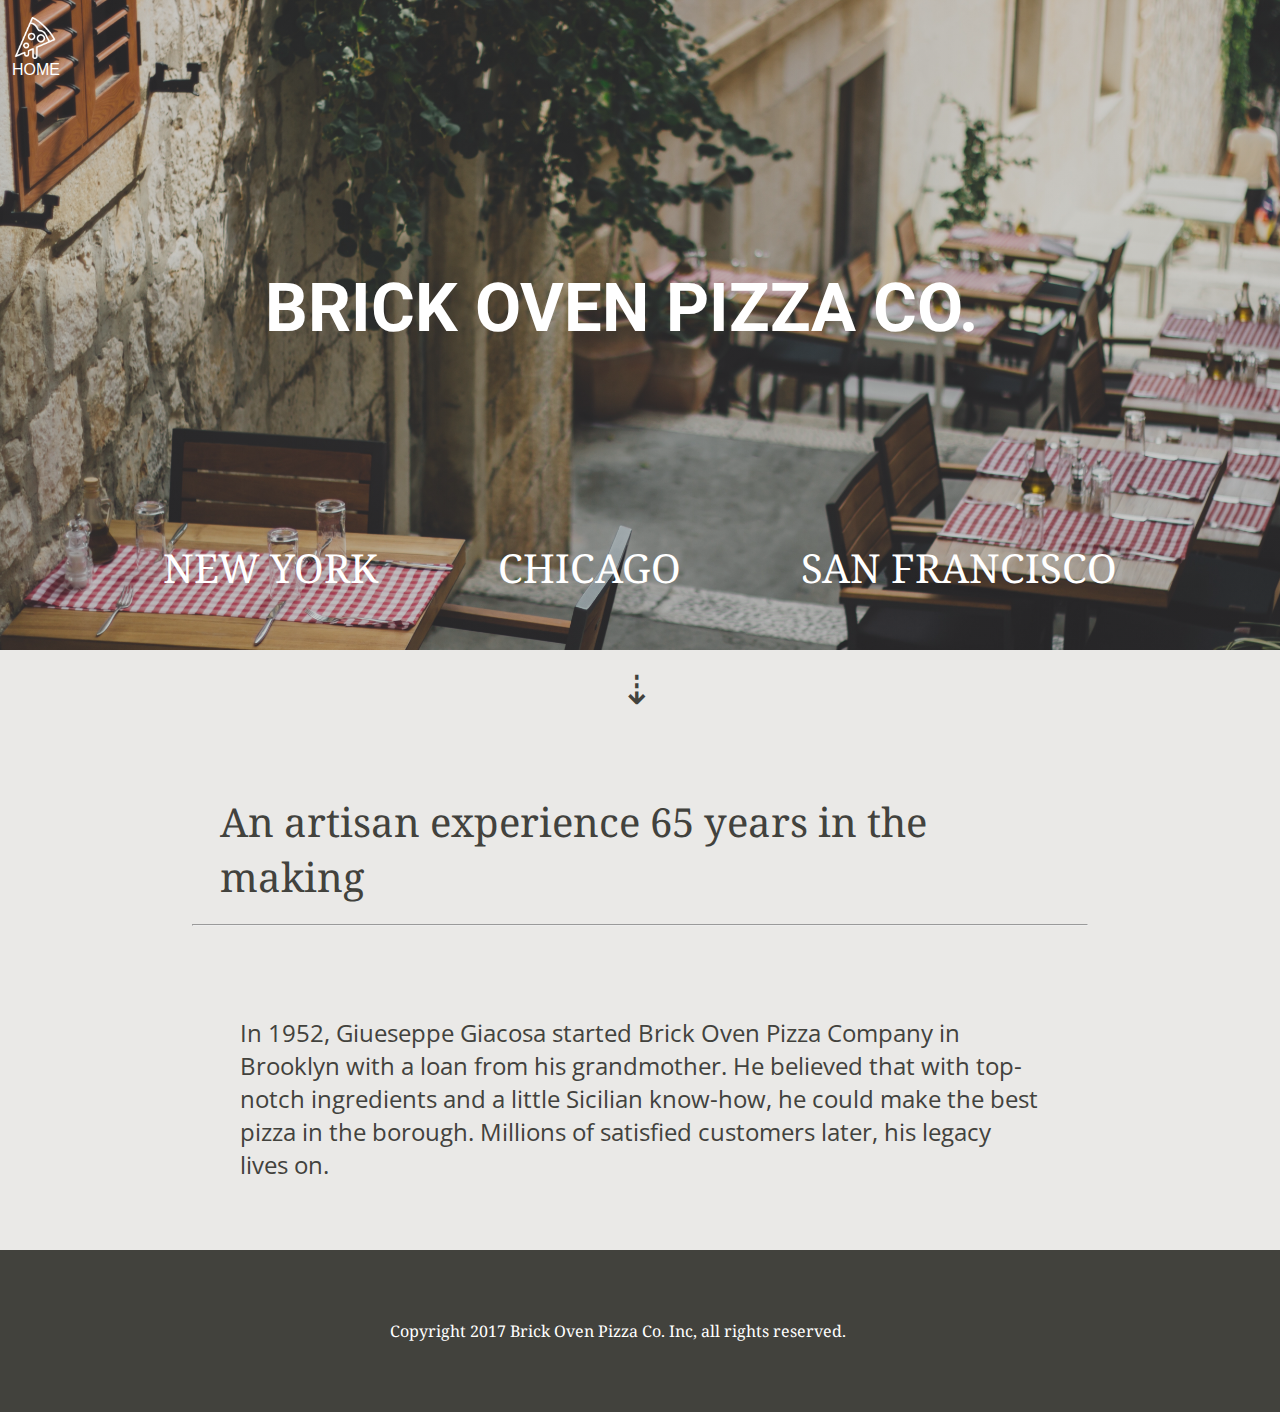
<file: index.html>
<!DOCTYPE html>
<html ng-app="myApp">
<head>
	<title></title>
	<!-- CSS -->
	<link rel="stylesheet" type="text/css" href="css/style.css"/>
	<!-- FAVICON -->
	<link rel="icon" href="pizza-favicon.ico" type="image/x-icon"/>
	<link rel="shortcut icon" href="pizza-favicon.ico" type="image/x-icon"/>
	<!-- FONTS -->
	<link href="https://fonts.googleapis.com/css?family=Lobster|Noto+Serif:400i|Open+Sans:400|Roboto:700" rel="stylesheet">
</head>
<body ng-controller="myCtrl">
	
	<!-- HOME ICON -->
	<div class="icon">
		<a href="#/home"><img src="img/pizza-white.png" class="icon-img"><p class="icon-copy">Home</p></a>
	</div>

	<!-- NG-VIEW -->
	<div ng-view=""></div>

	<!-- FOOTER -->
	<div class="footer">
		<p class="footer-copy">Copyright 2017 Brick Oven Pizza Co. Inc, all rights reserved.</p>
	</div>

	<!-- ANGULAR LIB -->
	<script src="angular/angular.min.js"></script>
	<script src="angular/angular-route.min.js"></script>
	<!-- CUSTOM JS -->
	<script src="js/route.js"></script>
	<script src="js/ctrl.js"></script>
	<script src="js/factory.js"></script>
</body>
</html>
</file>
<file: css/style.css>
*, *:before, *:after {
  -moz-box-sizing: border-box;
  -webkit-box-sizing: border-box;
  box-sizing: border-box;
  padding: 0px;
  margin: 0px;

}

body{
	background-color: #42423D;
}

.icon{
	position: absolute;
	top: 17px;
	left: 14px;
	z-index: 25;
}

.icon-img{
	height: 42px;
	width: 42px;
}

.icon-copy{
	display: inline-block;
	color: white;
	position: absolute;
	left: -2px;
	bottom: -16px;
	text-transform: uppercase;
	font-family: sans-serif;
}

.footer{
	min-height: 160px;
	overflow: hidden;
}

.footer-copy{
	color: white;
	font-size: 16px;
	font-family: 'Noto Serif', serif;
	width: 500px;
	margin: 70px auto;
}


/*home.html*/

.home-header{
	position: relative;
	background-color: #42423D;
	background: linear-gradient(to right,
	  rgba(106, 106, 98, .3), 
	  rgba(106, 106, 98, .3)
	  ),
	  url("../img/patio.jpg");
	min-height: 650px; 
	background-attachment: fixed;
	background-position: center;
	background-repeat: no-repeat;
	background-size: cover;
	display: flex;
}

.nav-wrapper{
	margin: 0 auto;
}

.home-title {
	margin: 25% auto 18%;
	width: 750px;
	text-transform: uppercase;
	font-family: 'Roboto', sans-serif;
	font-size: 67px;
	color: white;
}

.nav{
	margin: 0px auto;
	padding: 0;
	list-style-type: none;
  	overflow: hidden;
  	background: transparent;
  	width: 100%;
}

.nav li{
	display: inline-block;
	margin: 0 35px;
}

.nav li a{
	text-decoration: none;
	font-family: 'Noto Serif', serif;
	text-transform: uppercase;
	color: white;
	font-size: 40px;
	padding: 0 25px;
	transition: .3s;
}

.nav li a:hover{
	color: #42423D;
}

.home-body-wrapper{
	background-color: #EAE9E7;
	width: 100%;
	height: 600px;
	overflow: hidden;
}

.home-arrow{
	margin: 17px auto;
	font-size: 40px;
	color: #42423D;
	width: 40px;
}


.home-byline{
	margin: 80px auto 90px;
}

.home-byline p{
	margin: 10px auto 20px;
	width: 840px;
	font-size: 40px;
	font-family: 'Noto Serif', serif;
	color: #42423D;

}

.home-byline hr{
	margin: 0 auto;
	width: 70%;
}

.home-copy-wrapper{
	margin: 80px auto;
	width: 800px;
}

.home-copy{
	font-family: 'Open Sans', sans-serif;
	font-size: 24px;
	color: #42423D;
}

/*location.html*/


.location-header{
	margin: 0 auto;
	overflow: hidden;
	width: 100%;
}


.franchise-title{
	margin: 13% auto;
	width: 480px;
	
}

.franchise-main{
	text-transform: uppercase;
	font-family: 'Roboto', sans-serif;
	font-size: 67px;
	color: white;
}

.franchise-sub{
	text-transform: uppercase;
	font-family: 'Roboto', sans-serif;
	font-size: 44px;
	color: white;
	width: 460px;
	margin: 10px 0 0 0;
}

.location-body-wrapper{
	background-color: #EAE9E7;
	width: 100%;
	height: 1160px;
	overflow: hidden;
}

.location-byline{
	margin: 40px auto;
}

.location-byline p{
	margin: 10px auto 20px;
	width: 465px;
	font-size: 40px;
	font-family: 'Noto Serif', serif;
	color: #42423D;
}

.location-byline hr{
	margin: 0 auto;
	width: 70%;
}

.location-arrow{
	margin: 0px auto;
	font-size: 40px;
	color: #42423D;
	width: 40px;
}

.location-copy-wrapper{
	margin: 80px auto 120px;
	width: 800px;
}

.location-copy{
	font-family: 'Noto Serif', serif;
	font-size: 24px;
	color: #42423D;
}

/*pizza.html*/

.menu-wrapper{
	width: 70%;
	margin: 0 auto;
	overflow: hidden;
}

.menu-title{
	font-family: 'Roboto', sans-serif;
	font-size: 16px;
}

.menu{
	margin: 20px 0;
	
	list-style-type: none;
  	overflow: hidden;
  	width: 100%;
  	border: 1px solid black;
}
.menu li {
	
	padding: 30px;
	border: 1px solid black;
	transition: .3s;
	font-family: sans-serif;
}

.menu li:hover {
	cursor: pointer;
	background-color: black;
	color: #EAE9E7;
	border: 1px solid #EAE9E7;
}

.pizza-name{
	font-family: 'Noto Serif', serif;
	text-transform: capitalize;
}

.userActive{
	display: block;
}

.userInactive {
	display: none;
}

.pizza-blurb{
	margin: 14px 0;
}

.ingredients{
	font-family: 'Noto Serif', serif;
	font-size: 16px;
}

.contact{
	font-family: 'Roboto', sans-serif;
	font-size: 16px;
}
</file>
